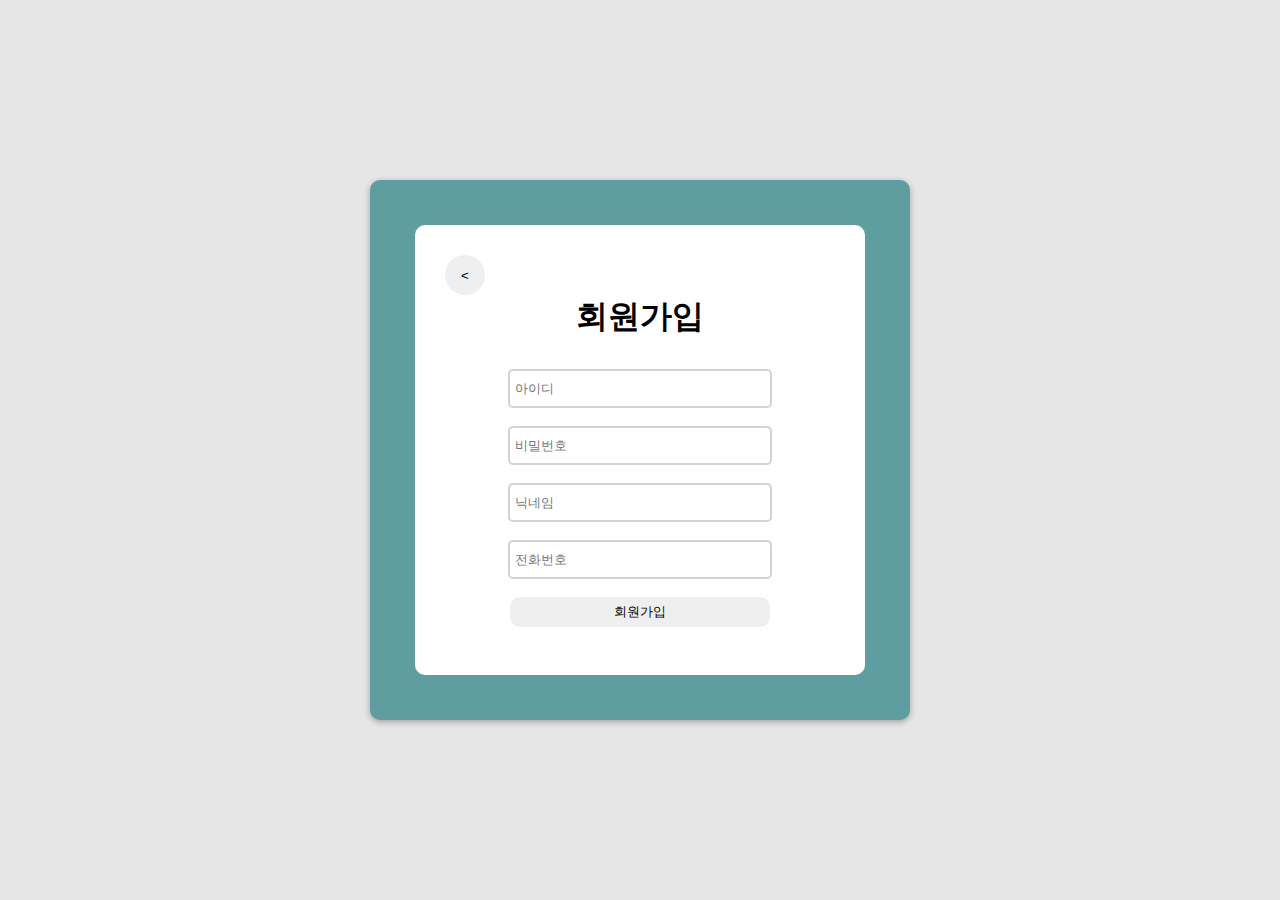
<file: join.html>
<!DOCTYPE html>
<html>
    <head>
        <meta charset="UTF-8">
        <title>회원가입 시스템</title>
        <style>
            body{
                background-color: #e6e6e6; 
                display: flex;
                justify-content: center;
                align-items: center;
                min-height: 100vh; 
                margin: 0; 
            }
            #main{
                background-color:cadetblue;
                border-radius: 10px;
                box-shadow: 0 2px 6px rgba(0, 0, 0, 0.3);
                min-height: 500px;
                width: 500px; 
                padding: 20px;
                display: flex;
                flex-direction: column; 
                align-items: center; 
                justify-content: center; 
            }
            form{
                background-color: white;
                border-radius: 10px;
                min-height: 450px;
                width: 450px;
                display: flex;
                flex-direction: column; 
                align-items: center; 
                justify-content: center; 
                
            }
            .back{
                align-self: flex-start;
                width: 40px;
                height: 40px;
                margin-left: 30px;
                border: none;
                border-radius: 20px;
            }
            h1{
                margin: 0;
                margin-bottom: 30px;
            }
            .input-text{
                border: 2px solid lightgray;
                padding: 5px;
                border-radius: 5px;
                width: 250px;
                height: 25px;
            }
            input:focus {
                border-color: cadetblue;
                outline: none;
            }
            #join-btn{
                width: 260px;
                height: 30px;
                border: none;
                border-radius: 10px;
            }
            a{
                text-decoration: none;
            }

        </style>
    </head>
    <body>
        <div id="main">
            <form action="join_Process.php" method="post">
                <input type="button" class="back" value="<">
                <h1>회원가입</h1>
                <input type="text" name="uid" class="input-text" placeholder="아이디"><br>
                <input type="password" name="upw" class="input-text" placeholder="비밀번호"><br>
                <input type="text" name="nickname" class="input-text" placeholder="닉네임"><br>
                <input type="tel" name="p_num" class="input-text" placeholder="전화번호"><br>
                <input type="submit" id="join-btn" value="회원가입"><br>
            </from>
        </div>
    </body>
</html>
</file>
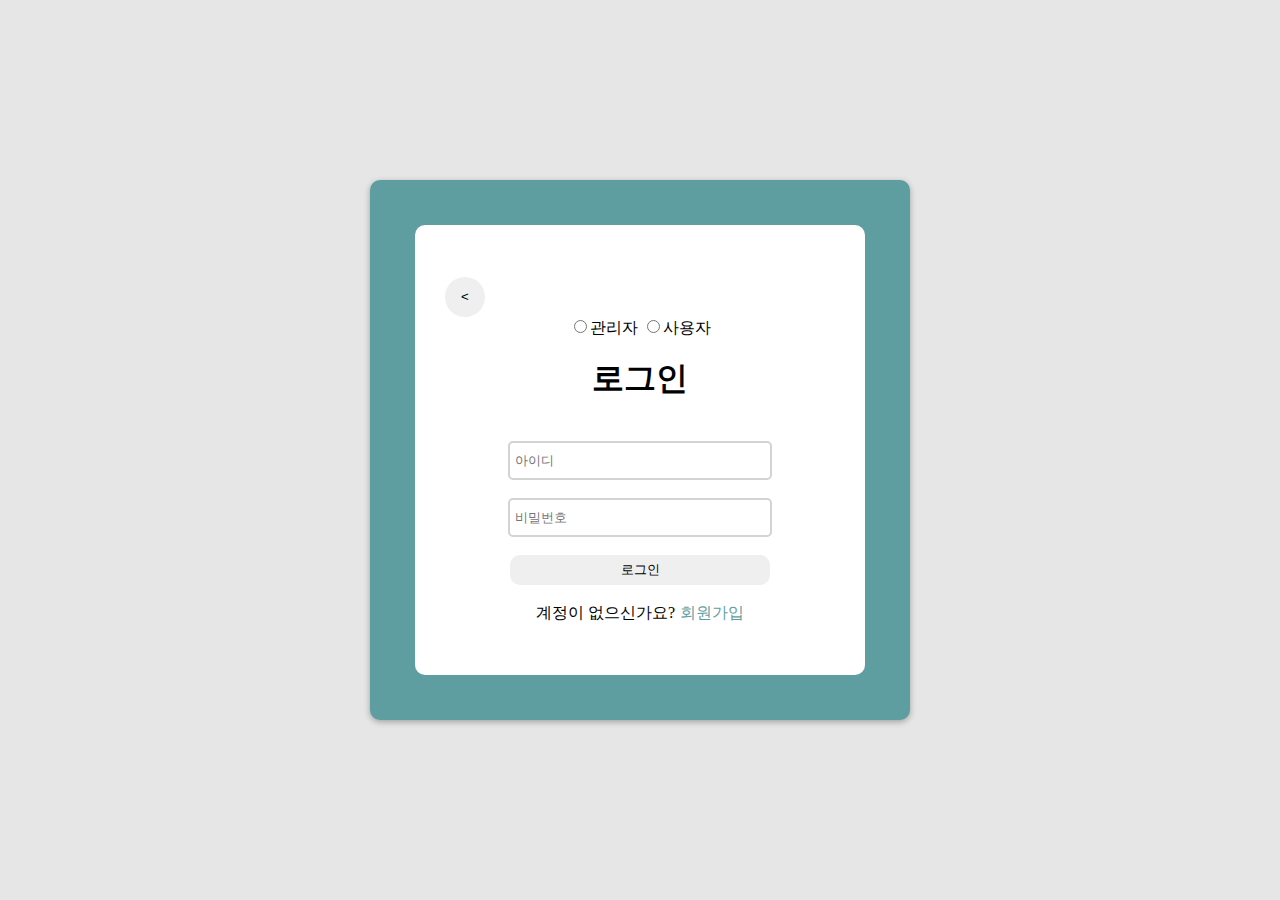
<file: login.html>
<!DOCTYPE html>
<html>
    <head>
        <meta charset="UTF-8">
        <title>로그인 시스템</title>
        <style>
            body{
                background-color: #e6e6e6; 
                display: flex;
                justify-content: center;
                align-items: center;
                min-height: 100vh; 
                margin: 0; 
            }
            #main{
                background-color:cadetblue;
                border-radius: 10px;
                box-shadow: 0 2px 6px rgba(0, 0, 0, 0.3);
                min-height: 500px;
                width: 500px; 
                padding: 20px;
                display: flex;
                flex-direction: column; 
                align-items: center; 
                justify-content: center; 
            }
            form{
                background-color: white;
                border-radius: 10px;
                min-height: 450px;
                width: 450px;
                display: flex;
                flex-direction: column; 
                align-items: center; 
                justify-content: center; 
                
            }
            .back{
                align-self: flex-start;
                width: 40px;
                height: 40px;
                margin-left: 30px ;
                border: none;
                border-radius: 20px;
            }
            h1{
                margin: 0;
                padding-bottom: 40px;
            }
            .input-text{
                border: 2px solid lightgray;
                padding: 5px;
                border-radius: 5px;
                width: 250px;
                height: 25px;
            }
            input:focus {
                border-color: cadetblue;
                outline: none;
            }
            #login-btn{
                width: 260px;
                height: 30px;
                border: none;
                border-radius: 10px;
                
            }
            a{
                color:cadetblue;
                text-decoration: none;
                margin-left: 5px;
            }
            p{
                margin: 0;
            }
            #bottom-links {
                display: flex;
                align-items: center;
                
            }
            

        </style>
    </head>
    <body>
        <div id="main">
            <form action="login_process.php" method="post">
                <input type="button" class="back" value="<">
                <div id="header">
                    <input type="radio" class="change-login">관리자
                    <input type="radio" class="change-login">사용자
                </div><br>
                <h1>로그인</h1>
                <input type="text" name="uid" class="input-text" placeholder="아이디"><br>
                <input type="password" name="upw" class="input-text" placeholder="비밀번호"><br>
                <input type="submit" id="login-btn" value="로그인"><br>
                <div id="bottom-links">
                    <p>계정이 없으신가요?</p>
                    <a href="join.html">회원가입</a>
                </div>
            </from> 
        </div>   
    </body>
</html>
</file>
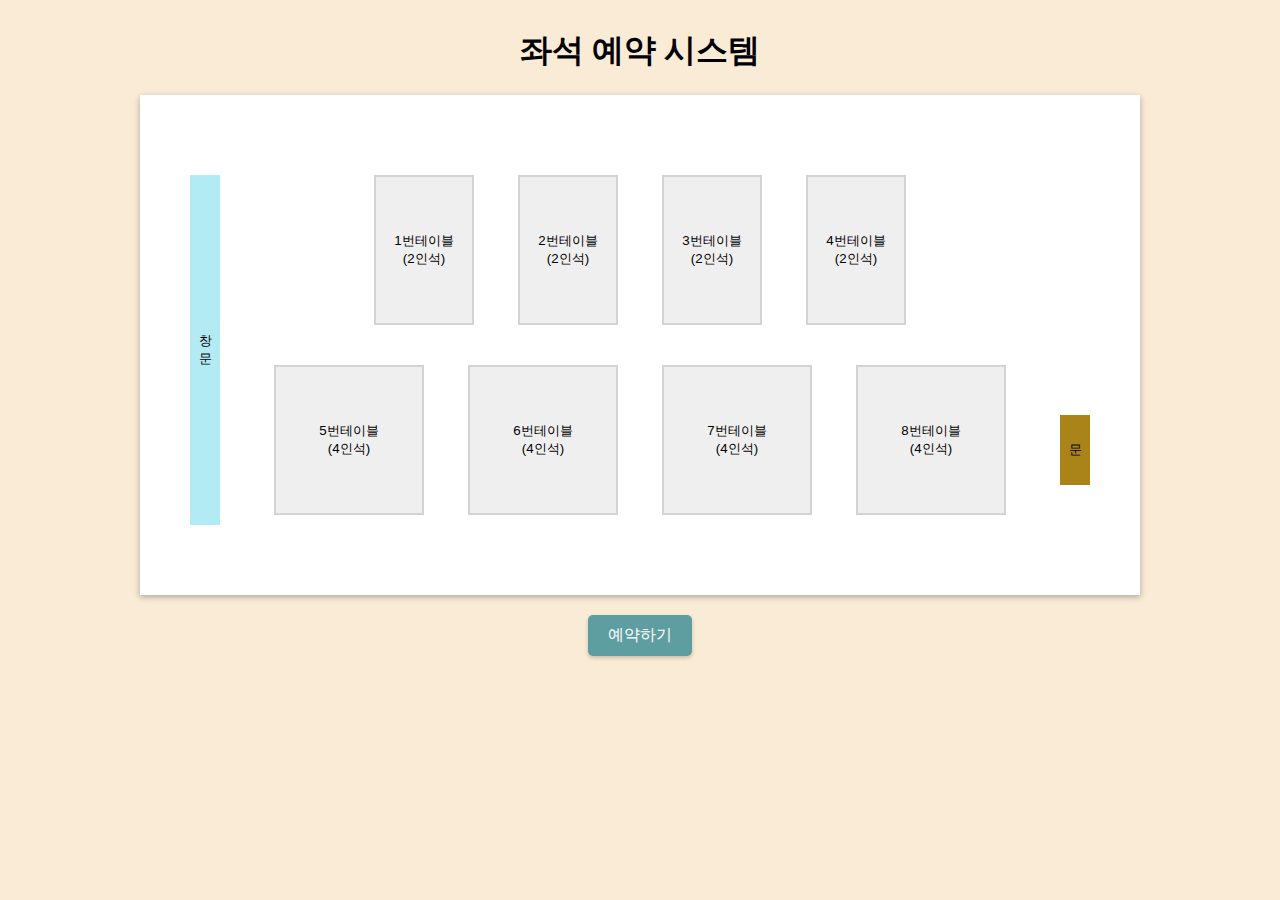
<file: reservation1.html>
<!DOCTYPE html>
<html>
<head>
    <meta charset="UTF-8">
    <title>좌석 예약 시스템</title>
    <style>
        body {
            width: auto;
            height: auto;
            display: flex;
            flex-direction: column; 
            align-items: center; 
            justify-content: center;
            background-color: antiquewhite; 
        }
        #main {
            display: flex;
            align-items: center;
            flex-direction: column; 
            justify-content: center;
            width: 1000px;
            height: 500px;
            box-shadow: 0 2px 6px rgba(0, 0, 0, 0.3);
            background-color: white;
            position: relative;
        }
        #seat-two, #seat-four {
            text-align: center;
        }
        .seat_2 {
            width: 100px;
            height: 150px;
            margin: 20px;
            border: 2px solid lightgray;
        }
        .seat_4 {
            width: 150px;
            height: 150px;
            margin: 20px;
            border: 2px solid lightgray;
        }
        button:focus {
            border-color: black;
            outline: none;
        }
        #door {
            position: absolute;
            background-color: #AA8319;
            top: 320px;
            right: 50px;
            width: 30px;
            height: 70px;
            border: none;
        }
        #window {
            position: absolute;
            background-color: #B2EBF4;
            top: 80px;
            left: 50px;
            width: 30px;
            height: 350px;
            border: none;
        }
        #reserve-section {
            margin-top: 20px;
        }
        #reserve-button {
            padding: 10px 20px;
            font-size: 16px;
            color: white;
            background-color: cadetblue;
            border: none;
            border-radius: 5px;
            cursor: pointer;
            box-shadow: 0 2px 4px rgba(0, 0, 0, 0.2);
        }
        #reserve-button:hover {
            background-color: rgb(72, 167, 170);
        }
    </style>
</head>
<body>
    <div id="header">
        <h1>좌석 예약 시스템</h1>
    </div>
    <div id="main">
        <div id="seat">
            <div id="seat-two">
                <button class="seat_2" value="1번 테이블">1번테이블<br>(2인석)</button>
                <button class="seat_2" value="2번 테이블">2번테이블<br>(2인석)</button>
                <button class="seat_2" value="3번 테이블">3번테이블<br>(2인석)</button>
                <button class="seat_2" value="4번 테이블">4번테이블<br>(2인석)</button>
            </div>
            <div id="seat-four">
                <button class="seat_4" value="5번 테이블">5번테이블<br>(4인석)</button>
                <button class="seat_4" value="6번 테이블">6번테이블<br>(4인석)</button>
                <button class="seat_4" value="7번 테이블">7번테이블<br>(4인석)</button>
                <button class="seat_4" value="8번 테이블">8번테이블<br>(4인석)</button>
            </div>
        </div>
        <button id="door">문</button>
        <button id="window">창문</button>
    </div>
    <div id="reserve-section">
        <button id="reserve-button" onclick="makeReservation()">예약하기</button>
    </div>
    <script>
        
        function makeReservation() {
            alert("예약이 완료되었습니다!");
        }
    </script>
</body>
</html>
</file>
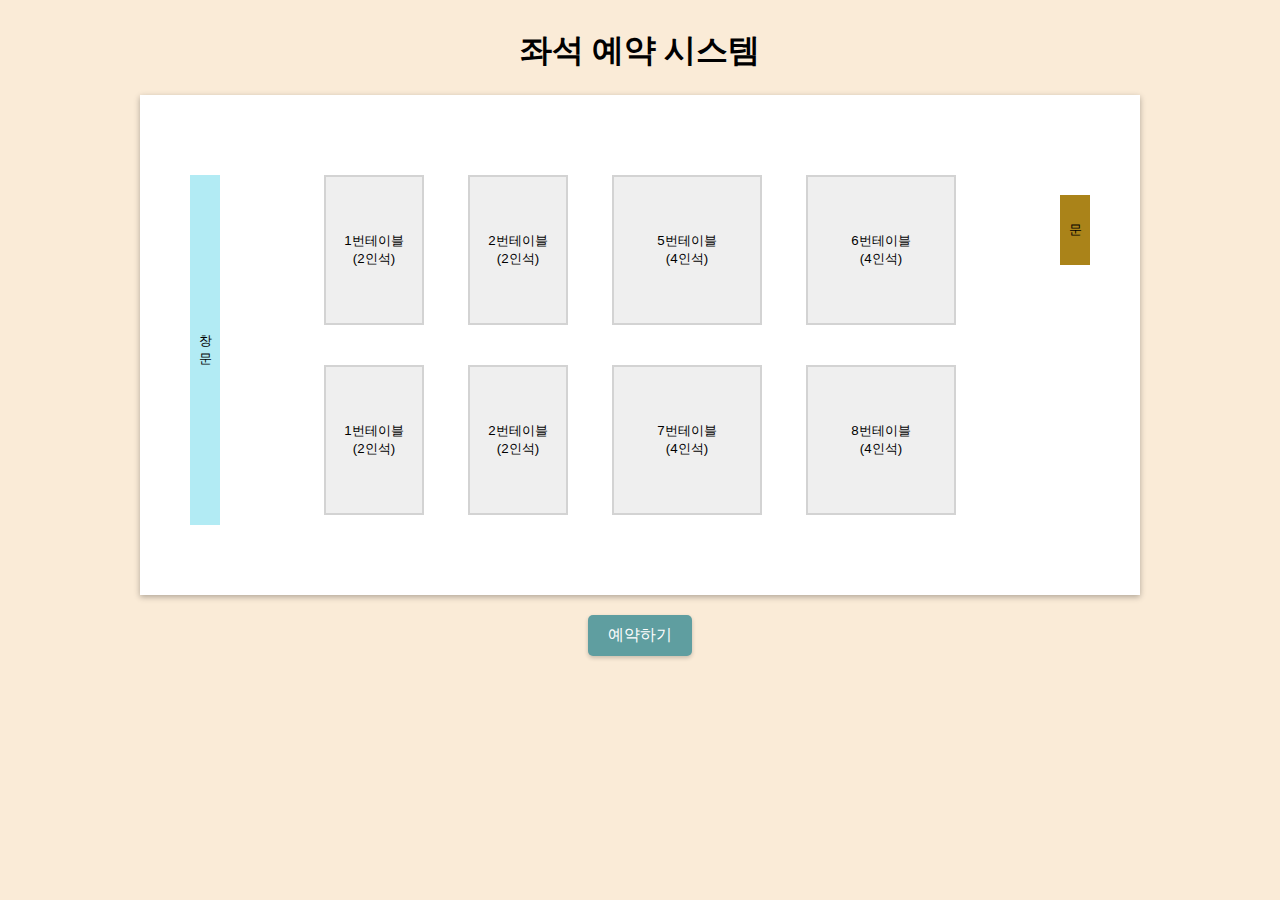
<file: reservation2.html>
<!DOCTYPE html>
<html>
    <head>
        <meta charset="UTF-8">
        <title>좌석 예약 시스템</title>
        <style>
        body{
            width: auto;
            height: auto;
            display: flex;
            flex-direction: column; 
            align-items: center; 
            justify-content: center;
            background-color: antiquewhite; 
        }
        #main{
            display: flex;
            align-items: center;
            flex-direction: column; 
            justify-content: center;
            width: 1000px;
            height: 500px;
            box-shadow: 0 2px 6px rgba(0, 0, 0, 0.3);
            background-color: white;
            position: relative;
        
        }
        .seat_2{
            width: 100px;
            height: 150px;
            margin: 20px;
            border: 2px solid lightgray;
        }
        .seat_4{
            width: 150px;
            height: 150px;
            margin: 20px;
            border: 2px solid lightgray;
        }
        button:focus {
            border-color: black;
            outline: none;
        }
        p{
            width: 10px;
            background-color: aqua;
        }
        #door{
            position: absolute;
            background-color: #AA8319;
            top: 100px;
            right: 50px;
            width: 30px;
            height: 70px;
            border: none;
        }
        #window{
            position: absolute;
            background-color: #B2EBF4;
            top: 80px;
            left: 50px;
            width: 30px;
            height: 350px;
            border: none;
        }
        #reserve-section {
            margin-top: 20px;
        }
        #reserve-button {
            padding: 10px 20px;
            font-size: 16px;
            color: white;
            background-color: cadetblue;
            border: none;
            border-radius: 5px;
            cursor: pointer;
            box-shadow: 0 2px 4px rgba(0, 0, 0, 0.2);
        }
        #reserve-button:hover {
            background-color: rgb(72, 167, 170);
        }
    </style>
</head>
    <body>
        <div id="header">
            <h1>좌석 예약 시스템</h1>
        </div>
        <div id="main">
            <div id="seat">
                <div class="seat-24">
                    <button class="seat_2" value="submit">1번테이블<br>(2인석)</button>
                    <button class="seat_2" value="submit">2번테이블<br>(2인석)</button>
                    <button class="seat_4" value="submit">5번테이블<br>(4인석)</button>
                    <button class="seat_4" value="submit">6번테이블<br>(4인석)</button>
                </div>
                <div class="seat-24">
                    <button class="seat_2" value="submit">1번테이블<br>(2인석)</button>
                    <button class="seat_2" value="submit">2번테이블<br>(2인석)</button>
                    <button class="seat_4" value="submit">7번테이블<br>(4인석)</button>
                    <button class="seat_4" value="submit">8번테이블<br>(4인석)</button>
                </div>
            </div>
            <button id="door">문</button>
            <button id="window">창문</button>
        </div>
        <div id="reserve-section">
            <button id="reserve-button" onclick="makeReservation()">예약하기</button>
        </div>
        <script>
            
            function makeReservation() {
                alert("예약이 완료되었습니다!");
            }
        </script>
    </body>
</html>
</file>
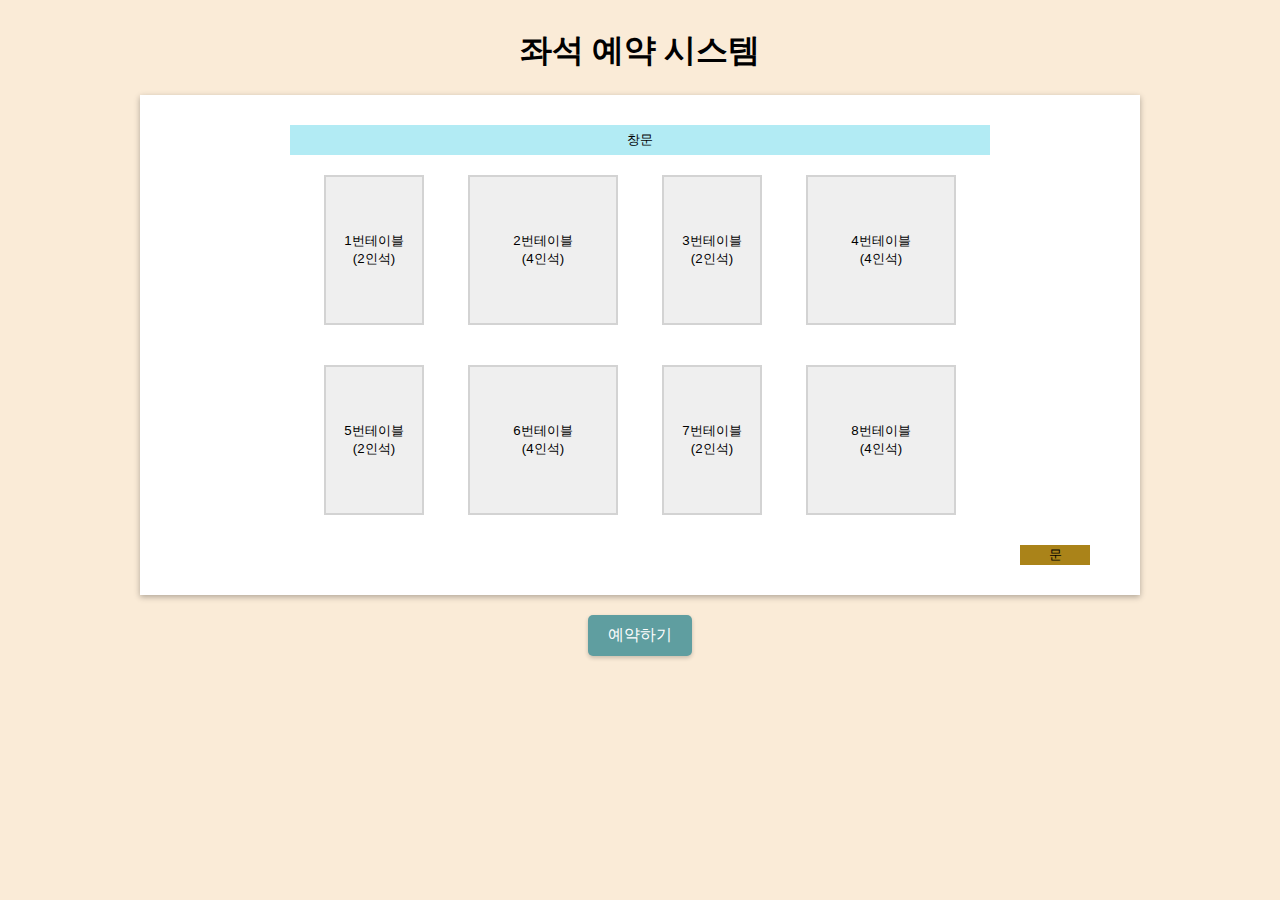
<file: reservation3.html>
<!DOCTYPE html>
<html>
    <head>
        <meta charset="UTF-8">
        <title>좌석 예약 시스템</title>
    <style>
        body{
            width: auto;
            height: auto;
            display: flex;
            flex-direction: column; 
            align-items: center; 
            justify-content: center;
            background-color: antiquewhite; 
        }
        #main{
            display: flex;
            align-items: center;
            flex-direction: column; 
            justify-content: center;
            width: 1000px;
            height: 500px;
            box-shadow: 0 2px 6px rgba(0, 0, 0, 0.3);
            background-color: white;
            position: relative;
        
        }
        .seat_2{
            width: 100px;
            height: 150px;
            margin: 20px;
            border: 2px solid lightgray;
        }
        .seat_4{
            width: 150px;
            height: 150px;
            margin: 20px;
            border: 2px solid lightgray;
        }
        button:focus {
            border-color: black;
            outline: none;
        }
        p{
            width: 10px;
            background-color: aqua;
        }
        #door{
            position: absolute;
            background-color: #AA8319;
            top: 450px;
            right: 50px;
            width: 70px;
            height: 20px;
            border: none;
        }
        #window{
            position: absolute;
            background-color: #B2EBF4;
            top: 30px;
            left: 150px;
            width: 700px;
            height: 30px;
            border: none;
        }
        #reserve-section {
            margin-top: 20px;
        }
        #reserve-button {
            padding: 10px 20px;
            font-size: 16px;
            color: white;
            background-color: cadetblue;
            border: none;
            border-radius: 5px;
            cursor: pointer;
            box-shadow: 0 2px 4px rgba(0, 0, 0, 0.2);
        }
        #reserve-button:hover {
            background-color: rgb(72, 167, 170);
        }
        </style>
    </head>
    <body>
        <div id="header">
            <h1>좌석 예약 시스템</h1>
        </div>
        <div id="main">
            <div id="seat">
                <div class="seat-24">
                    <button class="seat_2" value="submit">1번테이블<br>(2인석)</button>
                    <button class="seat_4" value="submit">2번테이블<br>(4인석)</button>
                    <button class="seat_2" value="submit">3번테이블<br>(2인석)</button>
                    <button class="seat_4" value="submit">4번테이블<br>(4인석)</button>
                </div>
                <div class="seat-24">
                    <button class="seat_2" value="submit">5번테이블<br>(2인석)</button>
                    <button class="seat_4" value="submit">6번테이블<br>(4인석)</button>
                    <button class="seat_2" value="submit">7번테이블<br>(2인석)</button>
                    <button class="seat_4" value="submit">8번테이블<br>(4인석)</button>
                </div>
            </div>
            <button id="door">문</button>
            <button id="window">창문</button>
        </div>
        <div id="reserve-section">
            <button id="reserve-button" onclick="makeReservation()">예약하기</button>
        </div>
        <script>
            
            function makeReservation() {
                alert("예약이 완료되었습니다!");
            }
        </script>
    </body>
</html>
</file>
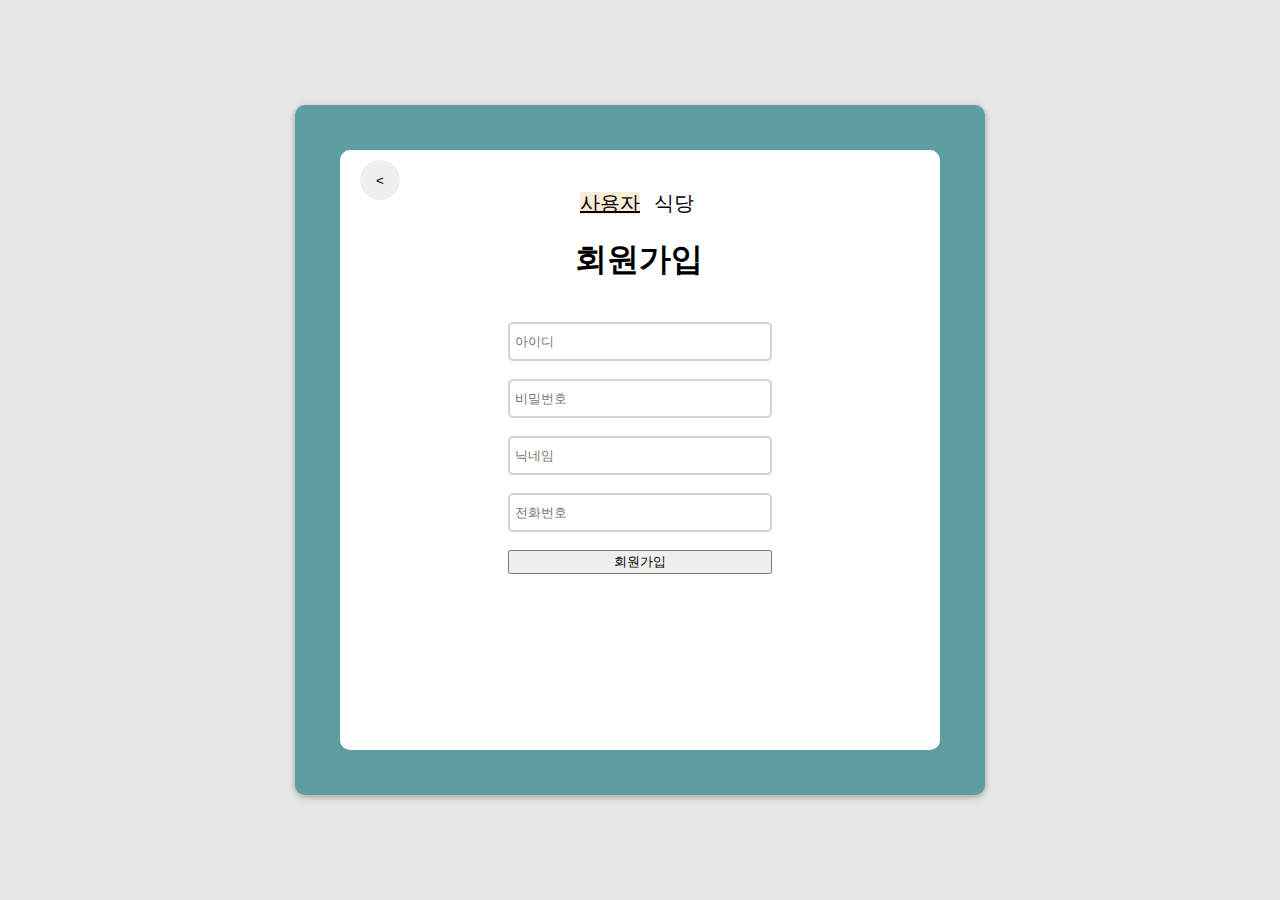
<file: page/join/join.html>
<!DOCTYPE html>
<html>
    <head>
        <meta charset="UTF-8">
        <title>회원가입 시스템</title>
        <style>
            body{
                background-color: #e6e6e6; 
                display: flex;
                justify-content: center;
                align-items: center;
                min-height: 100vh; 
                margin: 0; 
            }
            #main{
                background-color:cadetblue;
                border-radius: 10px;
                box-shadow: 0 2px 6px rgba(0, 0, 0, 0.3);
                min-height: 650px;
                width: 650px; 
                padding: 20px;
                display: flex;
                flex-direction: column; 
                align-items: center; 
                justify-content: center; 
            }
            form{
                background-color: white;
                border-radius: 10px;
                height: 600px;
                width: 600px;
                display: flex;
                flex-direction: column;
                align-items: center;
                margin: 0px;
                
            }
            .back{
                width: 40px;
                height: 40px;
                border: none;
                border-radius: 20px;
                cursor: pointer;
            }
            .input-text{
                border: 2px solid lightgray;
                padding: 5px;
                border-radius: 5px;
                width: 250px;
                height: 25px;
            }
            input:focus {
                border-color: cadetblue;
                outline: none;
            }
            input:
            #join-btn{
                width: 260px;
                height: 30px;
                border: none;
                border-radius: 10px;
            }
            a{
                font-size: 20px;
                border-color: black;
                color: inherit;
                margin-left: 5px;
                margin-right: 5px;
            }
            #login1{
                background-color: antiquewhite;
            }
            #login2{
                text-decoration: none;
            }
            #text{
                display: flex;  
                flex-direction: column;  
                height: 100%; 
            }
            #text input[type='submit']{
                cursor: pointer;
            }
            #header{
                display: flex;
                flex-direction: row;
                margin-top: 10px;
                width: 100%;
            }
            #button{
                padding-left: 20px;
            }
            #link{
                flex-grow: 1;
                max-width: 220px;
                margin-top: 30px;
                margin: auto;
                margin-top: 30px;
                padding-left: 30px;
            }

        </style>
    </head>
    <body>
        <script>
            document.addEventListener('DOMContentLoaded', function() {
                function click() {
                    window.location.href = "../login/login.html";
                }

                // back 버튼 클릭 시 click() 함수 실행
                document.querySelector('.back').onclick = click;
            });
        </script>
        <div id="main">
            <form action="join_Process.php" method="post">
                <div id="header">
                    <div id="button">
                        <input type="button" class="back" value="<">
                    </div>
                    <div id="link">
                        <a href="../join/join.html" id="login1">사용자</a>
                        <a href="../join/manager_join.html" id="login2">식당</a>
                        <h1>회원가입</h1>
                    </div>
                </div><br>
                <div id="text">
                    <input type="text" name="uid" class="input-text" placeholder="아이디"><br>
                    <input type="password" name="upw" class="input-text" placeholder="비밀번호"><br>
                    <input type="text" name="nickname" class="input-text" placeholder="닉네임"><br>
                    <input type="tel" name="p_num" class="input-text" placeholder="전화번호"><br>
                    <input type="submit" id="join-btn" value="회원가입"><br>
                </div>
            </form>
        </div>
        <script>
            window.onload = function() {
                document.querySelector('.back').onclick = function() {
                    window.location.href = "../login/login.html";
            }
        }
        </script>
    </body>
</html>
</file>
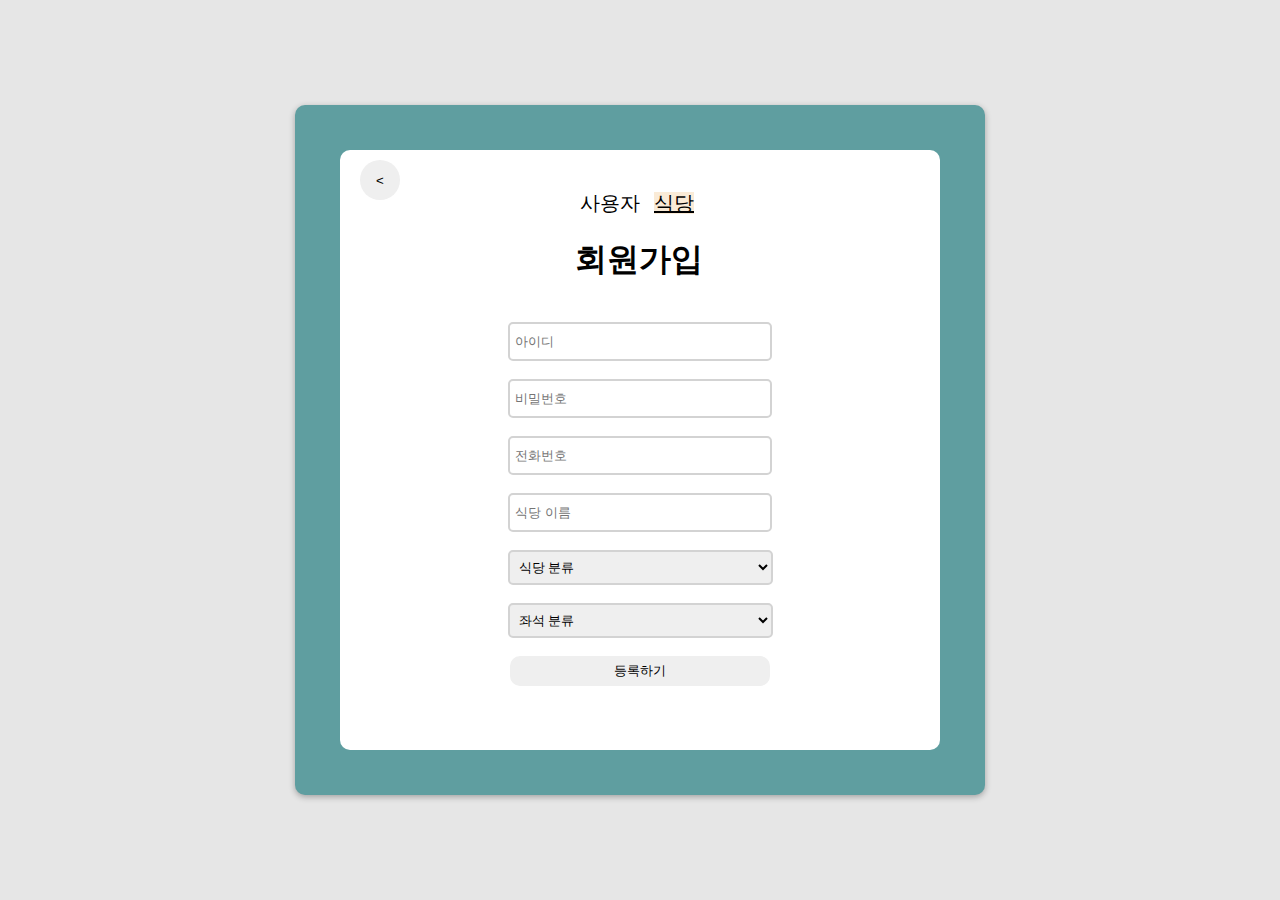
<file: page/join/manager_join.html>
<!DOCTYPE html>
<html>
    <head>
        <meta charset="UTF-8">
        <title>회원가입 시스템</title>
        <style>
             body{
                background-color: #e6e6e6; 
                display: flex;
                justify-content: center;
                align-items: center;
                min-height: 100vh; 
                margin: 0; 
            }
            #main{
                background-color:cadetblue;
                border-radius: 10px;
                box-shadow: 0 2px 6px rgba(0, 0, 0, 0.3);
                min-height: 650px;
                width: 650px; 
                padding: 20px;
                display: flex;
                flex-direction: column; 
                align-items: center; 
                justify-content: center; 
            }
            form{
                background-color: white;
                border-radius: 10px;
                height: 600px;
                width: 600px;
                display: flex;
                flex-direction: column;
                align-items: center;
                margin: 0px;
                
            }
            .back{
                width: 40px;
                height: 40px;
                border: none;
                border-radius: 20px;
            }

            .input-text{
                border: 2px solid lightgray;
                padding: 5px;
                border-radius: 5px;
                width: 250px;
                height: 25px;
            }
            input:focus {
                border-color: cadetblue;
                outline: none;
            }
            #join-btn{
                width: 260px;
                height: 30px;
                border: none;
                border-radius: 10px;
            }
            a{
                font-size: 20px;
                border-color: black;
                color: inherit;
                margin-left: 5px;
                margin-right: 5px;
            }
            #login1{
                text-decoration: none;
            }
            #login2{
                background-color: antiquewhite;
            }
            select{
                border: 2px solid lightgray;
                padding: 5px;
                border-radius: 5px;
                width: 265px;
                height: 35px;
            }
            #text{
                display: flex;  
                flex-direction: column;  
                /* justify-content: center;  */
                align-items: center; 
                height: 100%; 
            }
            #header{
                display: flex;
                flex-direction: row;
                margin-top: 10px;
                width: 100%;
            }
            #button{
                padding-left: 20px;
            }
            #link{
                flex-grow: 1;
                max-width: 220px;
                margin-top: 30px;
                margin: auto;
                margin-top: 30px;
                padding-left: 30px;
            }

        </style>
    </head>
    <body>
        <div id="main">
            <form action="manager_join_process.php" method="post">
                <div id="header">
                    <div id="button">
                        <input type="button" class="back" value="<">
                    </div>
                    <div id="link">
                        <a href="../join/join.html" id="login1">사용자</a>
                        <a href="../join/manager_join.html" id="login2">식당</a>
                        <h1>회원가입</h1> 
                    </div>
                </div><br>
                <div id="text">
                    <input type="text" name="rid" class="input-text" placeholder="아이디"><br>
                    <input type="password" name="rpw" class="input-text" placeholder="비밀번호"><br>
                    <input type="tel" name="p_num" class="input-text" placeholder="전화번호"><br>
                    <input type="text" name="r_name" class="input-text" placeholder="식당 이름"><br>
                    <select name="category">
                        <option value="null">식당 분류</option>
                        <option value="1">한식</option>
                        <option value="2">양식</option>
                        <option value="3">중식</option>
                    </select><br>
                    <select name="seatType">
                        <option value="null">좌석 분류</option>
                        <option value="1">좌석 타입 1</option>
                        <option value="2">좌석 타입 2</option>
                        <option value="3">좌석 타입 3</option>
                        <option value="4">좌석 타입 4</option>
                    </select><br>
                    <input type="submit" id="join-btn" value="등록하기"><br>
                </div>
            </form>
        </div>
        <script>
            window.onload = function() {
                document.querySelector('.back').onclick = function() {
                    window.location.href = "../login/login.html";
            }
        }
        </script>   
    </body>
</html>
</file>
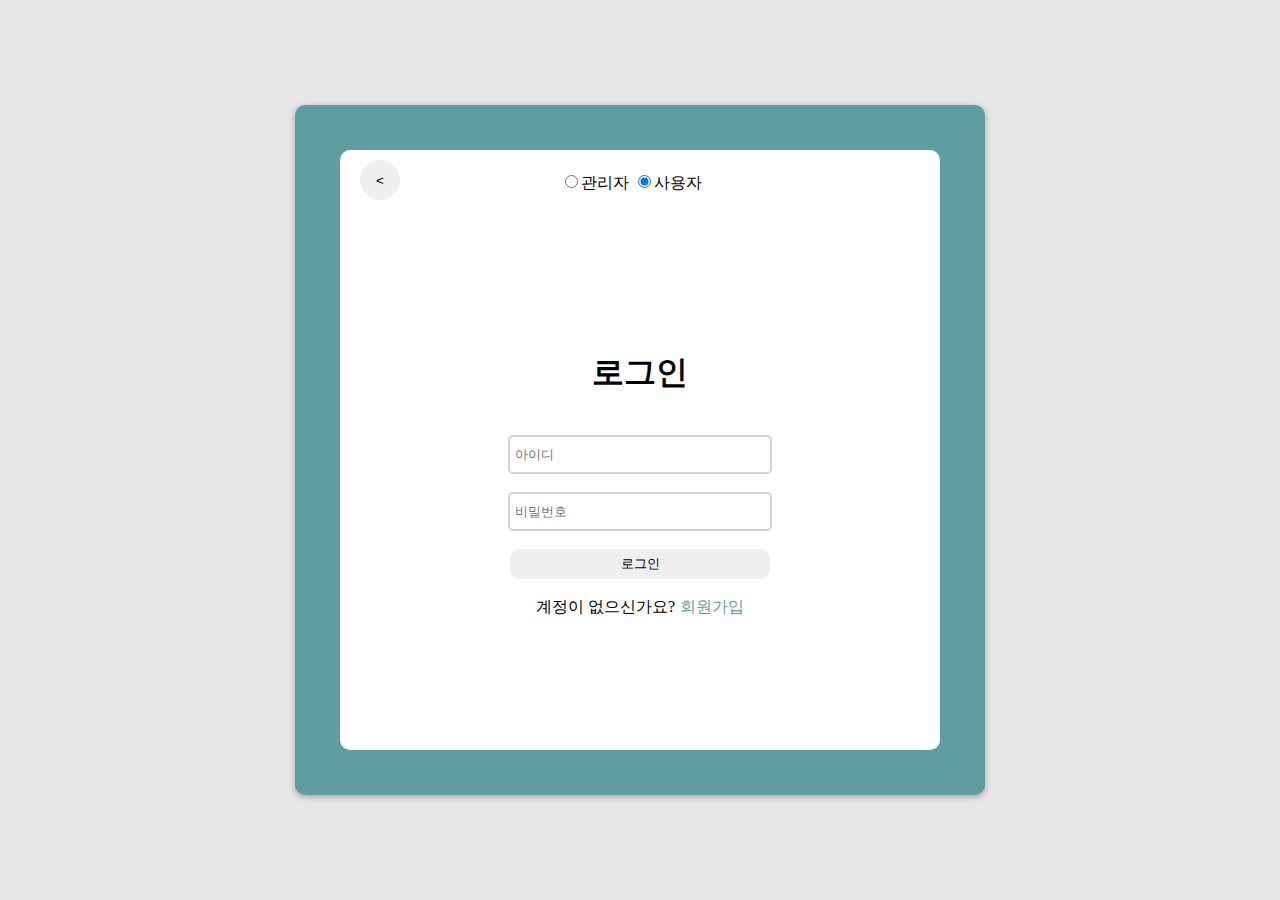
<file: page/login/login.html>
<!DOCTYPE html>
<html>
    <head>
        <meta charset="UTF-8">
        <title>로그인 시스템</title>
        <style>
            body{
                background-color: #e6e6e6; 
                display: flex;
                justify-content: center;
                align-items: center;
                min-height: 100vh; 
                margin: 0; 
            }
            #main{
                background-color:cadetblue;
                border-radius: 10px;
                box-shadow: 0 2px 6px rgba(0, 0, 0, 0.3);
                min-height: 650px;
                width: 650px; 
                padding: 20px;
                display: flex;
                flex-direction: column; 
                align-items: center; 
                justify-content: center; 
            }
            form{
                background-color: white;
                border-radius: 10px;
                height: 600px;
                width: 600px;
                display: flex;
                flex-direction: column;
                align-items: center;
                margin: 0px;
                
            }
            .back{
                width: 40px;
                height: 40px;
                border: none;
                border-radius: 20px;
                cursor: pointer;
            }
            h1{
                margin: 0;
                padding-bottom: 40px;
            }
            .input-text{
                border: 2px solid lightgray;
                padding: 5px;
                border-radius: 5px;
                width: 250px;
                height: 25px;
            }
            input:focus {
                border-color: cadetblue;
                outline: none;
            }
            #login-btn{
                width: 260px;
                height: 30px;
                border: none;
                border-radius: 10px;
                
            }
            a{
                color:cadetblue;
                text-decoration: none;
                margin-left: 5px;
            }
            p{
                margin: 0;
            }
            #bottom-links {
                display: flex;
                align-items: center;
                
            }
            #text{
                display: flex;  
                flex-direction: column;  
                justify-content: center; 
                align-items: center; 
                height: 100%; 
            }
            #header{
                display: flex;
                flex-direction: row;
                justify-content: space-between;
                margin-top: 10px;
                width: 100%;
            }
            #button{
                float: left;
                padding-left: 20px;
            }
            #radio{
                flex-grow: 1;
                max-width: 220px;
                margin: 0 auto;
            }

        </style>
        <script>
            function click(){
                window.location.href = 'main.php';
            }
        </script>
    </head>
    <body>
        <div id="main">
            <form action="login_process.php" method="post">
                <div id="header">
                    <div id="button">
                        <input type="button" class="back" value="<">
                    </div>
                    <div id="radio">
                        <input type="radio" class="change-login" name="user" value="restaurant" style="margin-top: 15px;">관리자
                        <input type="radio" class="change-login" name="user" value="user" checked>사용자
                    </div>
                </div><br>
                <div id="text">
                    <h1>로그인</h1>
                    <input type="text" name="uid" class="input-text" placeholder="아이디"><br>
                    <input type="password" name="upw" class="input-text" placeholder="비밀번호"><br>
                    <input type="submit" id="login-btn" value="로그인"><br>
                    <div id="bottom-links">
                        <p>계정이 없으신가요?</p>
                        <a href="..\join\join.html">회원가입</a>
                    </div>
                </div>
                </div>
            </from> 
        </div>
        <script>
            window.onload = function() {
                document.querySelector('.back').onclick = function() {
                    window.location.href = "../main/main.php";
            }
        }
        </script>   
    </body>
</html>
</file>
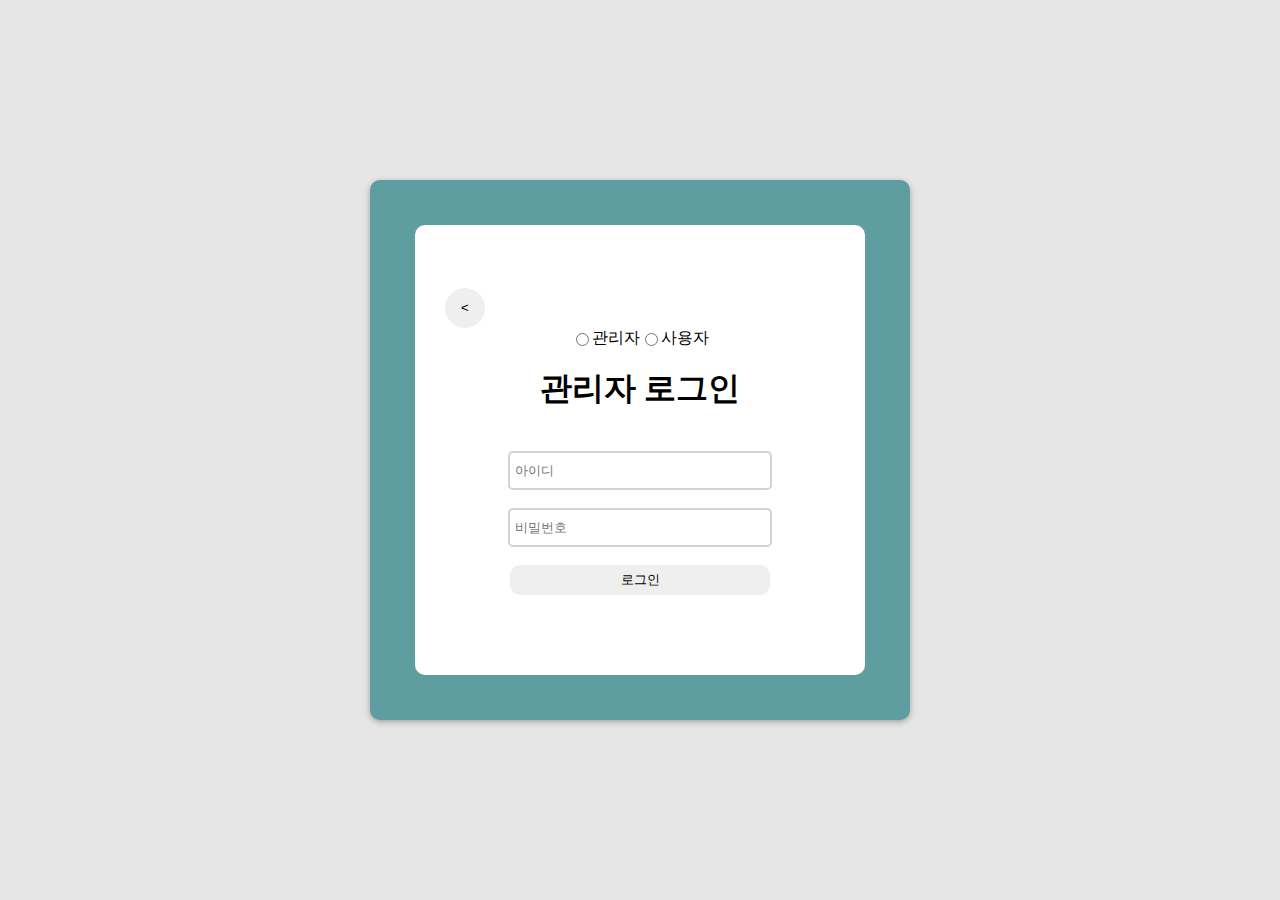
<file: page/login/manager_login.html>
<!DOCTYPE html>
<html>
    <head>
        <meta charset="UTF-8">
        <title>로그인 시스템</title>
    </head>
    <style>
        body{
            background-color: #e6e6e6; 
            display: flex;
            justify-content: center;
            align-items: center;
            min-height: 100vh; 
            margin: 0; 
        }
        #main{
            background-color:cadetblue;
            border-radius: 10px;
            box-shadow: 0 2px 6px rgba(0, 0, 0, 0.3);
            min-height: 500px;
            width: 500px; 
            padding: 20px;
            display: flex;
            flex-direction: column; 
            align-items: center; 
            justify-content: center; 
            position: relative;
        }
        form{
            background-color: white;
            border-radius: 10px;
            min-height: 450px;
            width: 450px;
            display: flex;
            flex-direction: column; 
            align-items: center; 
            justify-content: center; 
            
        }
        .back{
            align-self: flex-start;
            width: 40px;
            height: 40px;
            margin-left: 30px ;
            border: none;
            border-radius: 20px;
            margin-right: 30px;
        }
        #header {
            display: flex;
            align-items: center;
            
        }
        h1{
            margin: 0;
            padding-bottom: 40px;
        }
        .input-text{
            border: 2px solid lightgray;
            padding: 5px;
            border-radius: 5px;
            width: 250px;
            height: 25px;
        }
        input:focus {
            border-color: cadetblue;
            outline: none;
        }
        #login-btn{
            width: 260px;
            height: 30px;
            border: none;
            border-radius: 10px;
            
        }
        a{
            color:cadetblue;
            text-decoration: none;
            margin-left: 5px;
        }
        p{
            margin: 0;
        }
        #bottom-links {
            display: flex;
            align-items: center;
            
        }
    </style>
    <body>
        <div id="main">
            <form action="manager_login_process.php" method="post">
                <input type="button" class="back" value="<">
                <div id="header">
                    <input type="radio" class="change-login" name="user" value="manager">관리자
                    <input type="radio" class="change-login" name="user" value="user">사용자
                </div><br>
                <h1>관리자 로그인</h1>
                <input type="text" name="rid" class="input-text" placeholder="아이디"><br>
                <input type="password" name="rpw" class="input-text" placeholder="비밀번호"><br>
                <input type="submit" id="login-btn" value="로그인"><br>
            </form>
        </div>  
    </body>
</html>
</file>
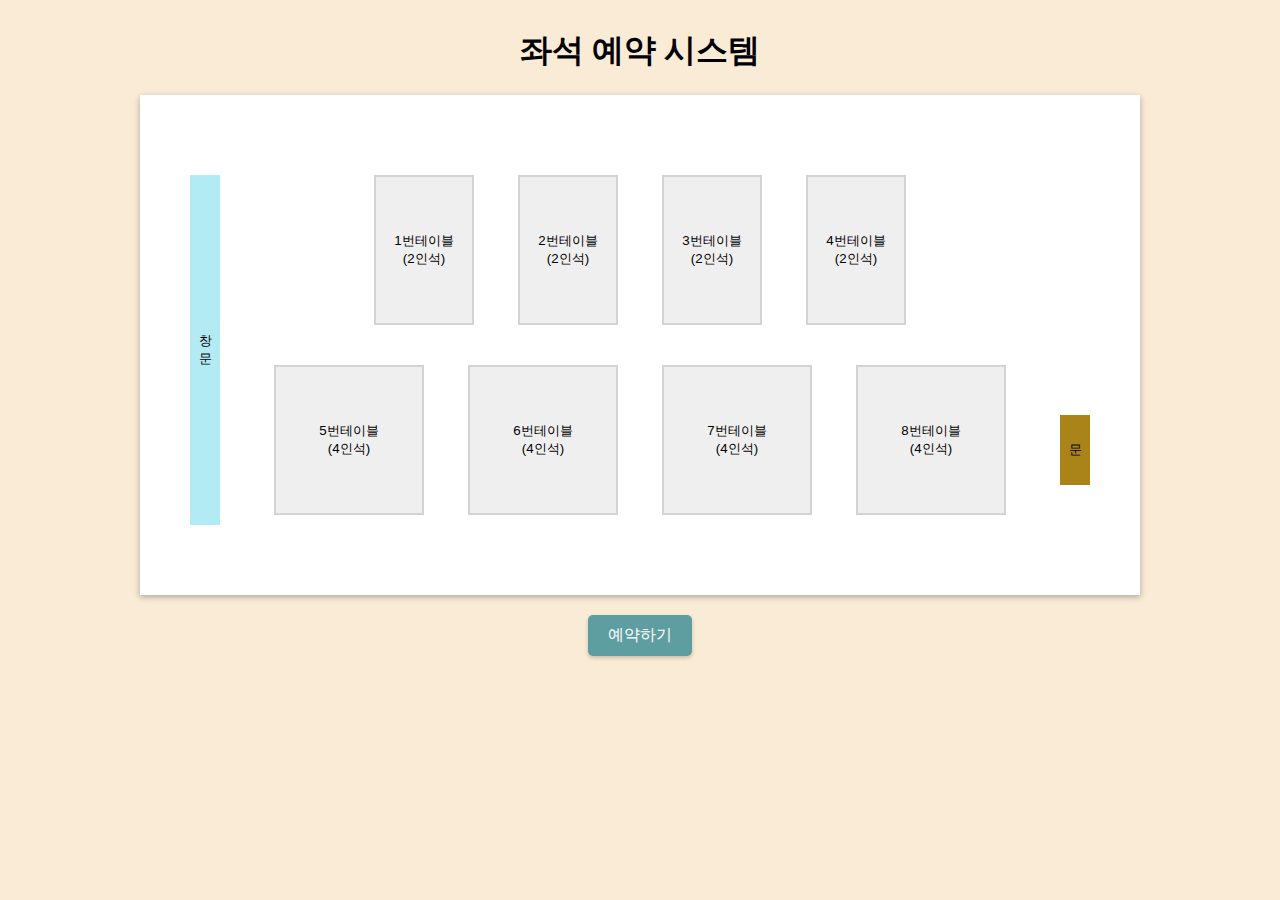
<file: page/reservation/reservation1.html>
<!DOCTYPE html>
<html>
<head>
    <meta charset="UTF-8">
    <title>좌석 예약 시스템</title>
    <style>
        body {
            width: auto;
            height: auto;
            display: flex;
            flex-direction: column; 
            align-items: center; 
            justify-content: center;
            background-color: antiquewhite; 
        }
        #main {
            display: flex;
            align-items: center;
            flex-direction: column; 
            justify-content: center;
            width: 1000px;
            height: 500px;
            box-shadow: 0 2px 6px rgba(0, 0, 0, 0.3);
            background-color: white;
            position: relative;
        }
        #seat-two, #seat-four {
            text-align: center;
        }
        .seat_2 {
            width: 100px;
            height: 150px;
            margin: 20px;
            border: 2px solid lightgray;
        }
        .seat_4 {
            width: 150px;
            height: 150px;
            margin: 20px;
            border: 2px solid lightgray;
        }
        button:focus {
            border-color: black;
            outline: none;
        }
        #door {
            position: absolute;
            background-color: #AA8319;
            top: 320px;
            right: 50px;
            width: 30px;
            height: 70px;
            border: none;
        }
        #window {
            position: absolute;
            background-color: #B2EBF4;
            top: 80px;
            left: 50px;
            width: 30px;
            height: 350px;
            border: none;
        }
        #reserve-section {
            margin-top: 20px;
        }
        #reserve-button {
            padding: 10px 20px;
            font-size: 16px;
            color: white;
            background-color: cadetblue;
            border: none;
            border-radius: 5px;
            cursor: pointer;
            box-shadow: 0 2px 4px rgba(0, 0, 0, 0.2);
        }
        #reserve-button:hover {
            background-color: rgb(72, 167, 170);
        }
    </style>
</head>
<body>
    <div id="header">
        <h1>좌석 예약 시스템</h1>
    </div>
    <div id="main">
        <div id="seat">
            <div id="seat-two">
                <button class="seat_2" value="1">1번테이블<br>(2인석)</button>
                <button class="seat_2" value="2">2번테이블<br>(2인석)</button>
                <button class="seat_2" value="3">3번테이블<br>(2인석)</button>
                <button class="seat_2" value="4">4번테이블<br>(2인석)</button>
            </div>
            <div id="seat-four">
                <button class="seat_4" value="5">5번테이블<br>(4인석)</button>
                <button class="seat_4" value="6">6번테이블<br>(4인석)</button>
                <button class="seat_4" value="7">7번테이블<br>(4인석)</button>
                <button class="seat_4" value="8">8번테이블<br>(4인석)</button>
            </div>
        </div>
        <button id="door">문</button>
        <button id="window">창문</button>
    </div>
    <div id="reserve-section">
        <button id="reserve-button" onclick="makeReservation()">예약하기</button>
    </div>
    <script>
        
        function makeReservation() {
            alert("예약이 완료되었습니다!");
        }
    </script>
</body>
</html>
</file>
